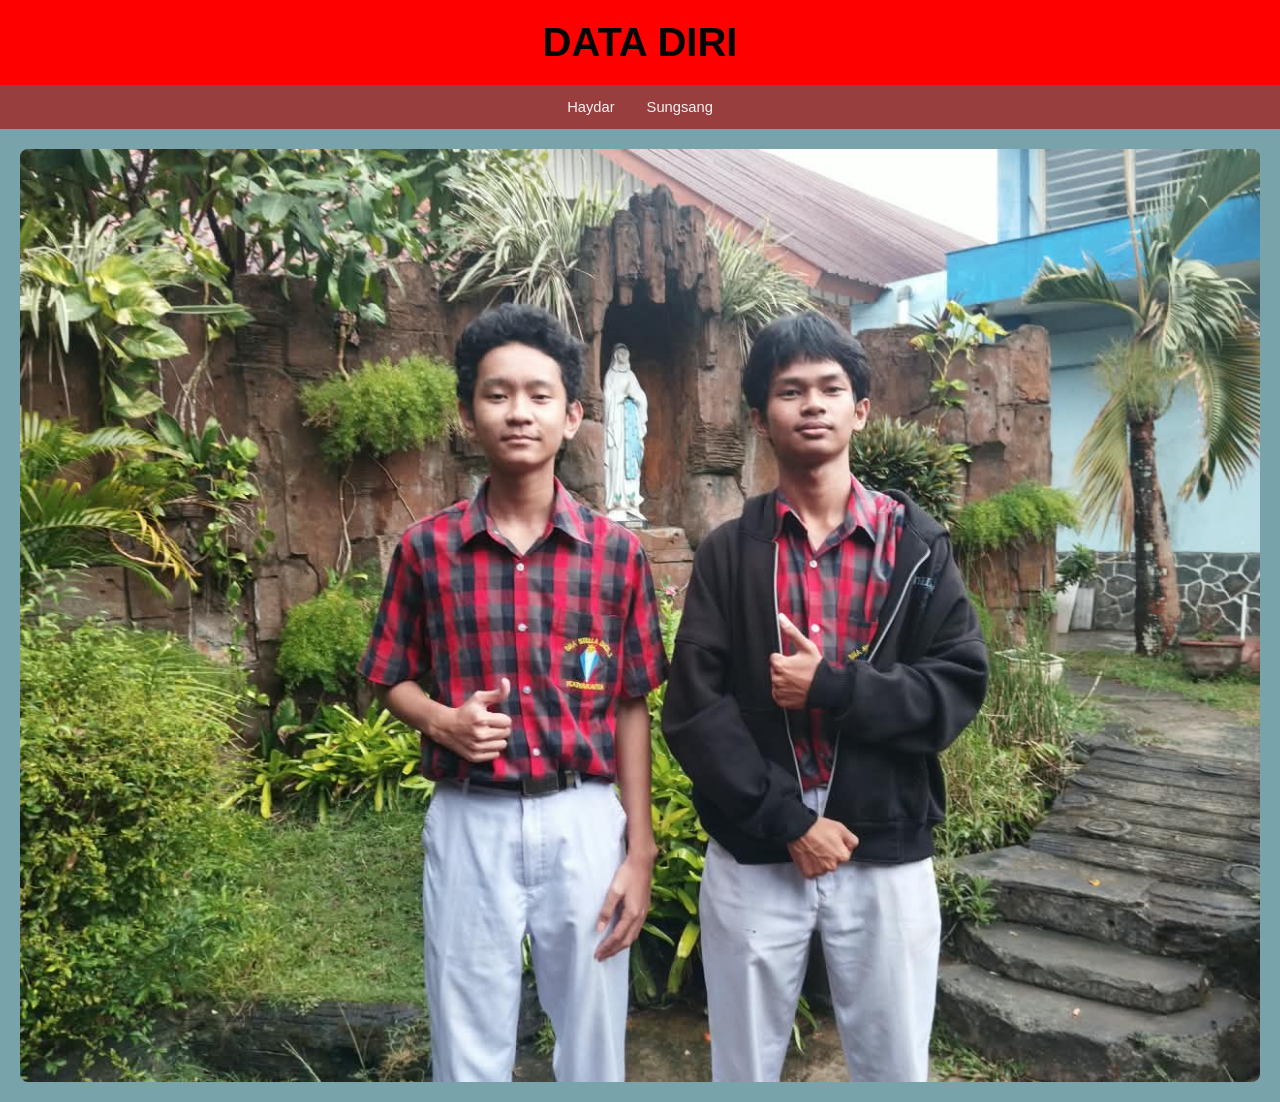
<file: index.html>
<!DOCTYPE html>
<html lang="en">
    <link rel="stylesheet"href="style.css">
<head>
<title>Web Data Diri </title>
</head>
<body>
<div class="header">
<h1>DATA DIRI</h1>
</div>
</body>
<body>
</div>
<div class="topnav">
<a href="Haydar.html">Haydar</a>
<a href="Sungsang.html">Sungsang</a>
</div>
<div class="content">
        <img src="Gambar/WhatsApp Image 2026-11-19 at 15.12.21.jpeg" alt="Deskripsi gambar">
    </div>
</body>
</html>
</file>
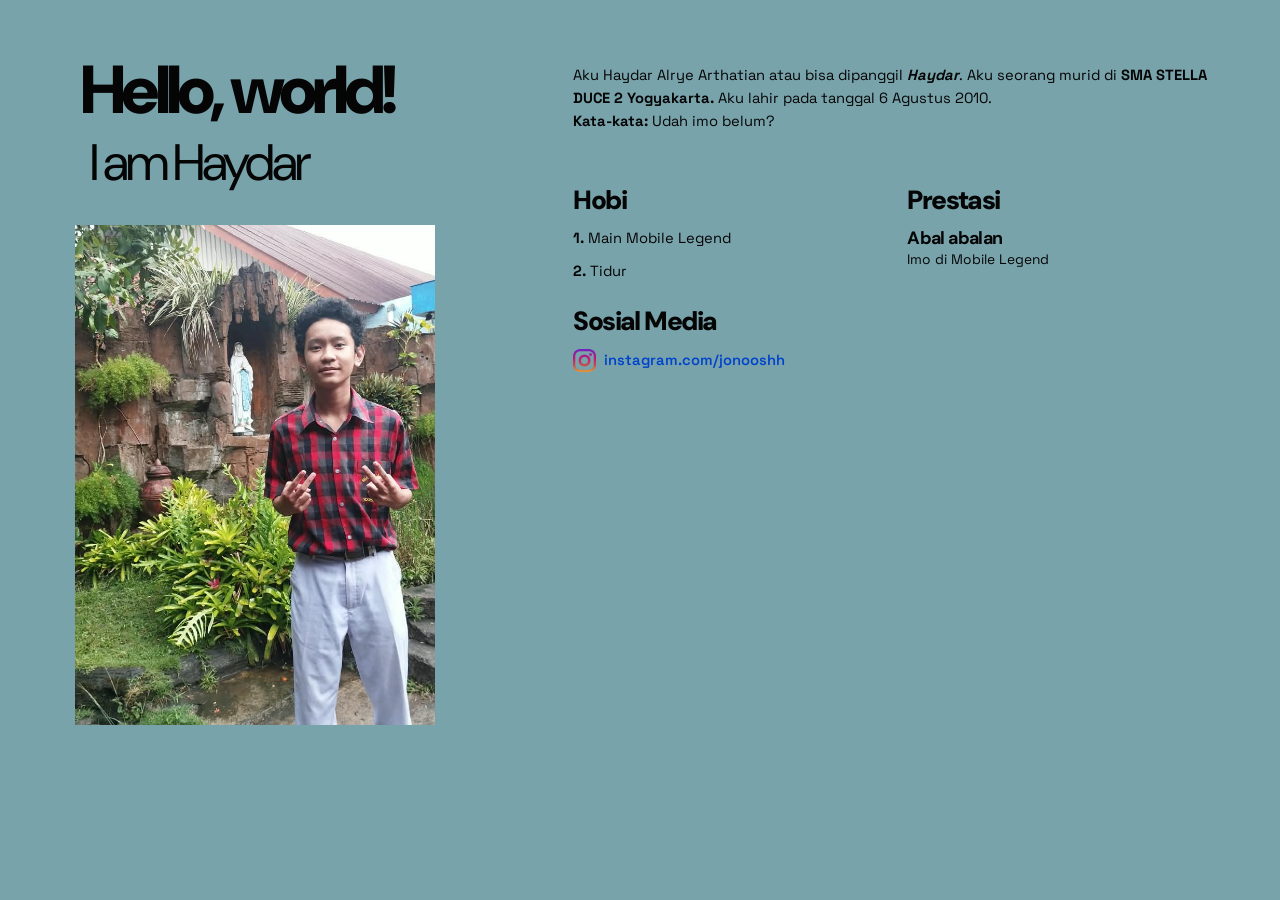
<file: Haydar.html>
<!doctype html>
<html lang="en">
<head>
  <meta charset="utf-8">
  <meta name="viewport" content="width=device-width, initial-scale=1">
  <title>Hello, world! — I am Haydar</title>
  <link rel="stylesheet" href="style.css">
  <!-- Optional: replace or remove this Google Fonts import -->
  <link rel="preconnect" href="https://fonts.googleapis.com">
  <link rel="preconnect" href="https://fonts.gstatic.com" crossorigin>
  <link href="https://fonts.googleapis.com/css2?family=DM+Sans:wght@400;500;600;700;800;900&family=Space+Grotesk:wght@400;500;600;700&display=swap" rel="stylesheet">
</head>
<body>
  <main class="portfolio">
    <section class="left-column">
      <header class="brand">
        <div class="hello"><span class="hi">Hello, world!</span></div>
        <div class="wordmark"><span class="name">I am Haydar</span></div>
       
          <path d="M30 45 C10 45 8 16 35 15" fill="none" stroke="#77c9e6" stroke-width="4"/>
          <path d="M33 8 L36 17 L25 15" fill="none" stroke="#77c9e6" stroke-width="4"/>
          <path d="M300 15 C345 4 355 45 380 35" fill="none" stroke="#77c9e6" stroke-width="4"/>
          <path d="M370 27 L380 35 L370 40" fill="none" stroke="#77c9e6" stroke-width="4"/>
        </svg>
      </header>
      <div class="portrait-wrap">
        <div class="color-block"></div>
        <img class="portrait" src="Gambar/Haydar.jpeg" alt="Haydar.jpg">
      </div>
    </section>

    <section class="right-column">
      <div class="intro">
        <p>
          Aku Haydar Alrye Arthatian atau bisa dipanggil <strong><em>Haydar</em></strong>. Aku seorang murid di <strong>SMA STELLA DUCE 2 Yogyakarta.</strong> Aku lahir pada tanggal 6 Agustus 2010.<br>
          <strong>Kata-kata:</strong> Udah imo belum?
        </p>
      </div>

      <div class="content-grid">
        <div class="column-one">
          <section class="section education">
            <h2>Hobi</h2>
            <p><strong>1.</strong> Main Mobile Legend</p>
            <p><strong>2.</strong> Tidur</p>
          </section>

          

          <section class="section socials">
            <h2>Sosial Media</h2>
            <p>
              <img class="social-img" src="Gambar/instagram.png" alt="Instagram">
              <a href="https://www.instagram.com/jonooshh/" target="_blank" rel="noopener noreferrer">instagram.com/jonooshh</a>
            </p>
            
          </section>
        </div>

        <section class="section experience">
          <h2>Prestasi</h2>
          <article class="exp-entry"><div><h3>Abal abalan</h3><p>Imo di Mobile Legend 
        </section>
      </div>
    </section>
  </main>
</body>
</html>
</file>
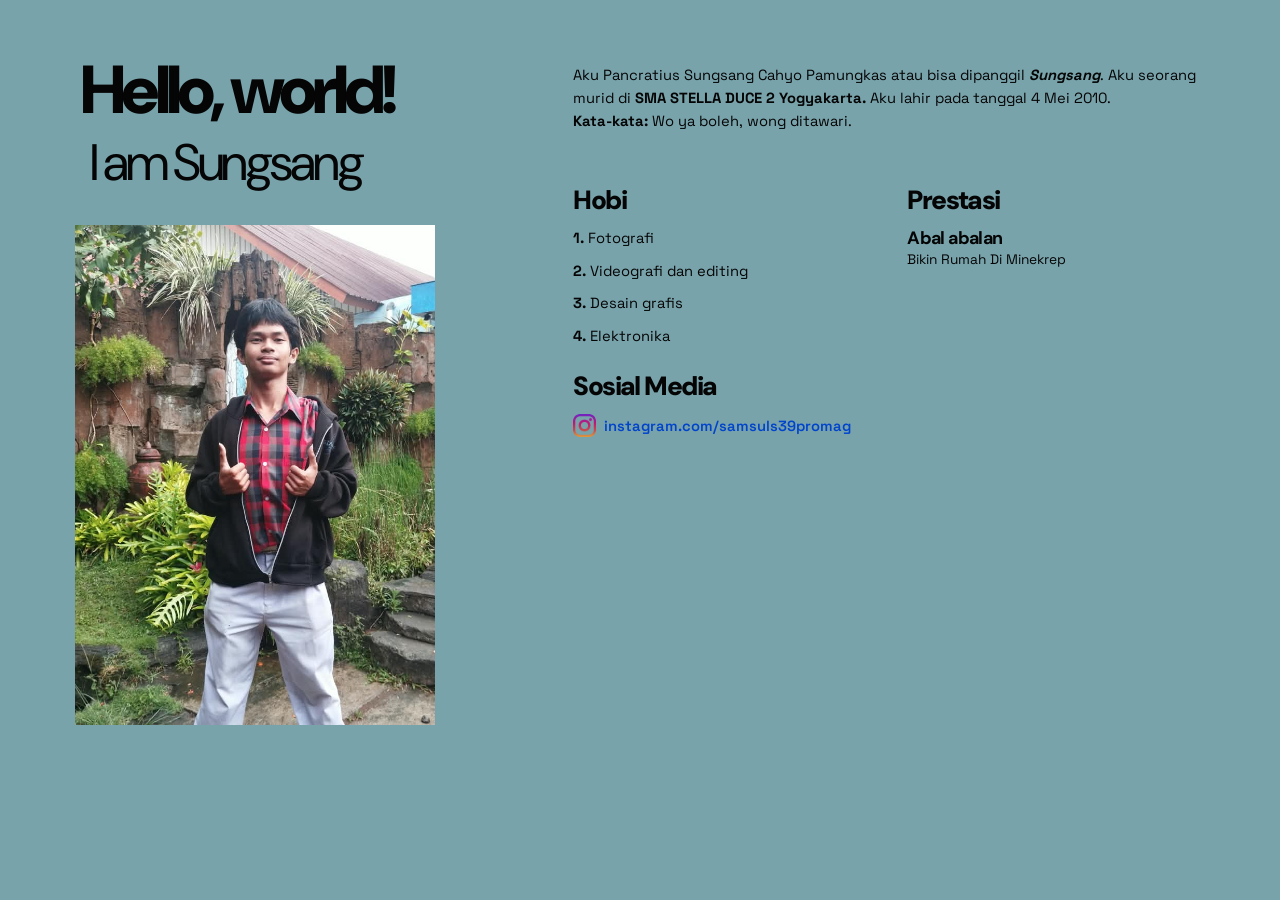
<file: Sungsang.html>
<!doctype html>
<html lang="en">
<head>
  <meta charset="utf-8">
  <meta name="viewport" content="width=device-width, initial-scale=1">
  <title>Hello, world! — I am Sungsang</title>
  <link rel="stylesheet" href="style.css">
  <!-- Optional: replace or remove this Google Fonts import -->
  <link rel="preconnect" href="https://fonts.googleapis.com">
  <link rel="preconnect" href="https://fonts.gstatic.com" crossorigin>
  <link href="https://fonts.googleapis.com/css2?family=DM+Sans:wght@400;500;600;700;800;900&family=Space+Grotesk:wght@400;500;600;700&display=swap" rel="stylesheet">
</head>
<body>
  <main class="portfolio">
    <section class="left-column">
      <header class="brand">
        <div class="hello"><span class="hi">Hello, world!</span></div>
        <div class="wordmark"><span class="name">I am Sungsang</span></div>
        <svg class="brand-arrows" viewBox="0 0 390 65" aria-hidden="true">
          <path d="M30 45 C10 45 8 16 35 15" fill="none" stroke="#77c9e6" stroke-width="4"/>
          <path d="M33 8 L36 17 L25 15" fill="none" stroke="#77c9e6" stroke-width="4"/>
          <path d="M300 15 C345 4 355 45 380 35" fill="none" stroke="#77c9e6" stroke-width="4"/>
          <path d="M370 27 L380 35 L370 40" fill="none" stroke="#77c9e6" stroke-width="4"/>
        </svg>
      </header>
      <div class="portrait-wrap">
        <div class="color-block"></div>
        <img class="portrait" src="Gambar/Sungsang.jpeg" alt="Replace with your portrait">
      </div>
    </section>

    <section class="right-column">
      <div class="intro">
        <p>
          Aku Pancratius Sungsang Cahyo Pamungkas atau bisa dipanggil <strong><em>Sungsang</em></strong>. Aku seorang murid di <strong>SMA STELLA DUCE 2 Yogyakarta.</strong> Aku lahir pada tanggal 4 Mei 2010.<br>
          <strong>Kata-kata:</strong> Wo ya boleh, wong ditawari.
        </p>
      </div>

      <div class="content-grid">
        <div class="column-one">
          <section class="section education">
            <h2>Hobi</h2>
            <p><strong>1.</strong> Fotografi</p>
            <p><strong>2.</strong> Videografi dan editing</p>
            <p><strong>3.</strong> Desain grafis</p>
            <p><strong>4.</strong> Elektronika</p>
          </section>
          
          <section class="section socials">
            <h2>Sosial Media</h2>
            <p>
              <img class="social-img" src="Gambar/instagram.png" alt="Instagram">
              <a href="https://www.instagram.com/samsuls39promag/" target="_blank" rel="noopener noreferrer">instagram.com/samsuls39promag</a>
            </p>
            
          </section>
        </div>

       <section class="section experience">
          <h2>Prestasi</h2>
          <article class="exp-entry"><div><h3>Abal abalan</h3><p>Bikin Rumah Di Minekrep
        </section>
      </div>
    </section>
  </main>
</body>
</html>
</file>
<file: style.css>
/* Style the header */
.header {
background-color: #6C151E;
padding: 20px;

text-align: center;
}
 {
box-sizing: border-box;
}
body {
margin: 0;
}
.header {
background-color: red;
padding: 20px;
text-align: center;
}
/* size h1 */
.header h1 {
    font-size: 40px;
    margin: 0;
}
/* Style the top navigation bar */
.topnav {
    display: flex;
    justify-content: center;
    background-color: #983e3e;
}

.topnav a {
    display: block;
    color: #f2f2f2;
    text-align: center;
    padding: 14px 16px;
    text-decoration: none;
}

.topnav a:hover {
    background-color: #0095ff;
    color: rgb(255, 255, 255);
}
/* Area konten gambar di bawah topnav */
.content {
    display: flex;
    justify-content: center;
    padding: 20px;
}

.content img {
    max-width: 100%;
    width: 1500px; /* bisa kamu ubah sesuai ukuran yang diinginkan */
    height: auto;
    display: block;
    border-radius: 8px; /* opsional: biar sudut agak membulat */
}
:root {
  /* COLORS */
  --page: #78a3ab;          /* background */
  --ink: #050505;            /* main text */
  --accent-orange: #ff00d0;  
  --accent-yellow: #ffcf17;
  --accent-red: #ff252b;
  --accent-blue: #79c9e7;
  --date-gradient: linear-gradient(90deg, #ff4b32, #66c6e7);

  /* FONTS */
  --display-font: "DM Sans", sans-serif;
  --body-font: "Space Grotesk", sans-serif;

  /* FONT SIZES */
  --hi-size: clamp(2.8rem, 5.3vw, 4.4rem);
  --name-size: clamp(2.4rem, 4vw, 3.5rem);
  --heading-size: 1.65rem;
  --body-size: 0.92rem;
  --entry-title-size: 1.12rem;

  /* SPACING & GEOMETRY */
  --page-padding: clamp(24px, 5vw, 60px);
  --column-gap: clamp(28px, 5vw, 65px);
  --portrait-width: min(100%, 360px);
  --portrait-height: 500px;
  --portrait-radius: 0px;
  --scroll-ribbon-size: 2rem;
}

* { box-sizing: border-box; }
body {
  margin: 0;
  background: var(--page);
  color: var(--ink);
  font-family: var(--body-font);
  font-size: var(--body-size);
}
.portfolio {
  min-height: 100vh;
  padding: var(--page-padding);
  display: grid;
  grid-template-columns: minmax(330px, .82fr) minmax(490px, 1.18fr);
  gap: var(--column-gap);
  position: relative;
  overflow: hidden;
}
.left-column { min-width: 0; }
.brand {
  position: relative;
  z-index: 2;
  min-height: 175px;
  margin-left: -15px;
}
.hello { position: relative; }
.hi {
  display: block;
  font-family: var(--display-font);
  font-size: var(--hi-size);
  line-height: .9;
  font-weight: 900;
  letter-spacing: -.07em;
  white-space: nowrap;
  margin-left: 35px;
}
.here {
  position: absolute;
  left: 0;
  top: 48px;
  font-family: var(--display-font);
  font-weight: 800;
  font-size: 1.1rem;
}
.wordmark {
  display: flex;
  align-items: baseline;
  margin-left: 45px;
  margin-top: 8px;
  position: relative;
  z-index: 2;
}
.name {
  font-family: var(--display-font);
  font-size: var(--name-size);
  letter-spacing: -.06em;
  font-weight: 400;
}
.works {
  font-family: var(--display-font);
  font-weight: 900;
  font-size: 1.25rem;
  margin-left: 14px;
}
.brand-arrows {
  display: none;
}
.portrait-wrap {
  width: var(--portrait-width);
  height: var(--portrait-height);
  position: relative;
  margin-left: 15px;
  margin-top: -10px;
}
.color-block {
  position: absolute;
  inset: 0;
  background: linear-gradient(135deg, var(--accent-orange), var(--accent-yellow) 50%, #80d2ee);
}
.portrait-wrap::after {
  content: "";
  position: absolute;
  inset: 45% 0 0;
  background: linear-gradient(135deg, var(--accent-red), transparent 45%, var(--accent-blue));
  opacity: .55;
  mix-blend-mode: multiply;
  pointer-events: none;
}
.portrait {
  position: relative;
  z-index: 1;
  display: block;
  width: 100%;
  height: 100%;
  object-fit: cover;
  object-position: center;
  border-radius: var(--portrait-radius);
}

.right-column { min-width: 0; padding-top: 4px; }
.intro {
  max-width: 720px;
  margin-bottom: clamp(35px, 5vw, 55px);
  line-height: 1.55;
}
.intro p { margin: 0; }
.content-grid {
  display: grid;
  grid-template-columns: minmax(190px, .95fr) minmax(230px, 1.05fr);
  gap: clamp(28px, 4vw, 55px);
}
.section { margin-bottom: 28px; }
.section h2 {
  font-family: var(--display-font);
  font-size: var(--heading-size);
  font-weight: 900;
  letter-spacing: -.06em;
  margin: 0 0 15px;
  line-height: 1;
}
.entry { margin-bottom: 15px; }
.date {
  display: inline-block;
  background: var(--date-gradient);
  color: #fff;
  font-family: var(--display-font);
  font-weight: 800;
  font-size: .72rem;
  padding: 2px 5px;
  line-height: 1.25;
}
.entry h3, .exp-entry h3 {
  font-family: var(--display-font);
  font-size: var(--entry-title-size);
  font-weight: 700;
  letter-spacing: -.035em;
  line-height: 1.05;
  margin: 7px 0 2px;
}
.entry p, .exp-entry p { margin: 3px 0 0; line-height: 1.2; }
.skill-icons { display: flex; gap: 9px; }
.skill-icon {
  width: 44px; height: 44px;
  border-radius: 9px;
  background: var(--ink); color: var(--page);
  display: grid; place-items: center;
  font-family: var(--display-font);
  font-size: 1.35rem; font-weight: 900;
}
.skill-bars { display: flex; gap: 12px; margin-top: 12px; }
.skill-bars span {
  display: block; width: 44px; height: 6px;
  background: linear-gradient(90deg, var(--accent-blue) var(--level), var(--ink) var(--level));
  position: relative;
}
.skill-bars span::after {
  content: ""; position: absolute; left: calc(var(--level) - 6px);
  top: -3px; width: 12px; height: 12px;
  border-radius: 50%; background: var(--accent-red);
}
.socials p {
  display: flex;
  align-items: center;
  gap: 8px;
  margin: 7px 0;
  flex-wrap: nowrap;
}

.socials a {
  color: #0044cc;
  text-decoration: none;
  font-weight: 600;
  white-space: nowrap;
  transition: color 0.2s ease;
}

.socials a:hover {
  color: #ff252b;
  text-decoration: underline;
}

/* Gambar logo Instagram */
.social-img {
  width: 23px;
  height: 23px;
  object-fit: contain;
  border-radius: 6px;
  display: block;
  flex-shrink: 0;
}

.social-mark {
  width: 23px; height: 23px; border: 2px solid var(--ink);
  border-radius: 7px; display: inline-grid; place-items: center;
  font-size: 1.1rem; font-weight: 700;
}
.behance { background: var(--ink); color: var(--page); border-color: var(--ink); font-size: .7rem; }
.exp-entry { display: flex; gap: 8px; margin: 0 0 15px; align-items: flex-start; }
.plus { font-size: 1.2rem; line-height: 1.1; font-weight: 700; }
.exp-entry h3 { margin: 0; }
.exp-entry p { font-size: .86rem; }
.date.small { font-size: .62rem; padding: 1px 4px; margin-left: 4px; }
.scroll-ribbon {
  position: absolute;
  right: -80px;
  bottom: 45px;
  width: 340px;
  height: 95px;
  border-radius: 100px 100px 0 0;
  transform: rotate(-25deg);
  background: linear-gradient(90deg, var(--accent-red), var(--accent-orange), var(--accent-yellow), var(--accent-blue));
  display: flex; align-items: center; justify-content: center;
  font-size: 1.5rem;
}
.scroll-ribbon span { transform: rotate(-5deg); }

/* TABLET / MOBILE */
@media (max-width: 900px) {
  .portfolio { grid-template-columns: 1fr; overflow: visible; }
  .left-column { max-width: 500px; margin: 0 auto; width: 100%; }
  .portrait-wrap { margin: 0 auto; }
  .right-column { padding-top: 10px; }
  .scroll-ribbon { position: relative; right: auto; bottom: auto; margin: 25px -30px 0 auto; }
}
@media (max-width: 560px) {
  :root { --page-padding: 22px; --hi-size: 3.25rem; --name-size: 2.4rem; }
  .content-grid { grid-template-columns: 1fr; }
  .brand { min-height: 145px; margin-left: 0; }
  .hi { margin-left: 25px; }
  .here { top: 43px; font-size: .9rem; }
  .wordmark { margin-left: 30px; }
  .portrait-wrap { height: 440px; max-width: 100%; }
  .scroll-ribbon { width: 290px; font-size: 1.2rem; }
}
</file>
